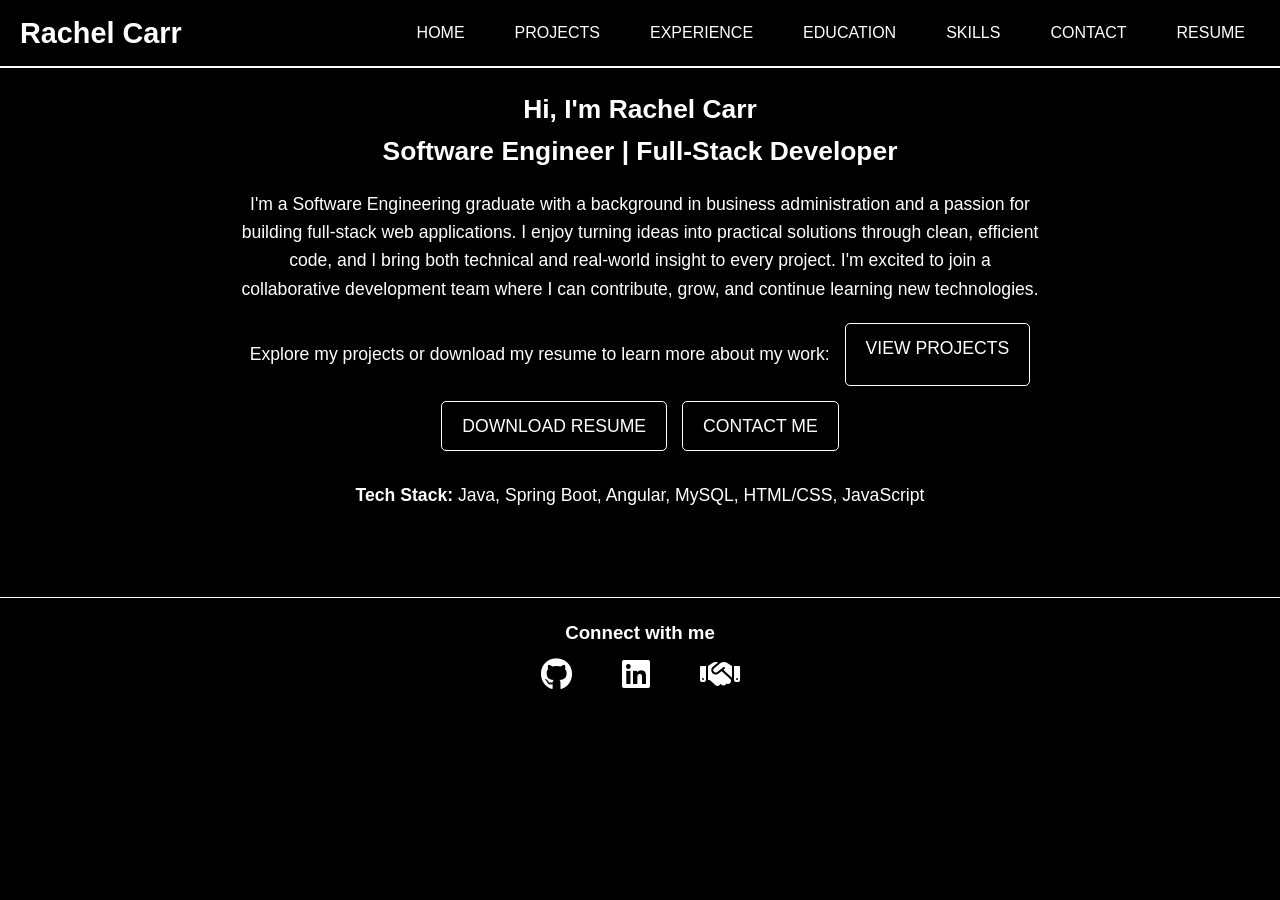
<file: index.html>
<!DOCTYPE html>
<html lang="en">
<head>
  <meta charset="UTF-8" />
  <meta name="viewport" content="width=device-width, initial-scale=1.0"/>
  <title>Home Page</title>
  <link rel="stylesheet" href="styles.css" />
  <link rel="stylesheet" href="https://cdnjs.cloudflare.com/ajax/libs/font-awesome/6.5.0/css/all.min.css" crossorigin="anonymous" referrerpolicy="no-referrer" />
</head>
<body>
  <header>
    <nav class="primaryNav">
      <h2>Rachel Carr</h2>
      
      <!-- Hamburger Icon -->
      <div class="hamburger" onclick="toggleMenu()">
        <i class="fas fa-bars"></i>
      </div>
    
      <!-- Navigation Links -->
      <div class="navLinks" id="navLinks">
        <a href="index.html">Home</a>
        <a href="projects.html">Projects</a>
        <a href="experience.html">Experience</a>
        <a href="education.html">Education</a>
        <a href="skillsAndCerts.html">Skills</a>
        <a href="contact.html">Contact</a>
        <a href="SWE Resume (1).pdf" download>Resume</a>
      </div>
    </nav>
    
  </header>

  <section class="intro">
    <h1>Hi, I'm Rachel Carr</h1>
    <h2>Software Engineer | Full-Stack Developer</h2>
    <p>
      I'm a Software Engineering graduate with a background in business administration and a passion for building full-stack web applications. I enjoy turning ideas into practical solutions through clean, efficient code, and I bring both technical and real-world insight to every project. I'm excited to join a collaborative development team where I can contribute, grow, and continue learning new technologies.
    </p>        

    <div class="cta">
      <p>Explore my projects or download my resume to learn more about my work:</p>
      <a href="projects.html" class="button">View Projects</a>
      <a href="SWE Resume (1).pdf" class="button" download>Download Resume</a>
      <a href="contact.html" class="button">Contact Me</a>
    </div>

    <div class="tech-stack">
      <p><strong>Tech Stack:</strong> Java, Spring Boot, Angular, MySQL, HTML/CSS, JavaScript</p>
    </div>
  </section>

  <footer class="socials">
    <h3>Connect with me</h3>
    <div class="social-links">
      <a href="https://github.com/rachelmcarr" target="_blank" title="GitHub">
        <i class="fab fa-github fa-2x"></i>
      </a>
      <a href="https://www.linkedin.com/in/rachelmcarr" target="_blank" title="LinkedIn">
        <i class="fab fa-linkedin fa-2x"></i>
      </a>
      <a href="https://wgu.joinhandshake.com/profiles/h29daa" target="_blank" title="Handshake">
        <i class="fas fa-handshake fa-2x"></i> <!-- Not official, but works -->
      </a>
    </div>
  </footer>  
  <script src="script.js"></script>

</body>
</html>
</file>
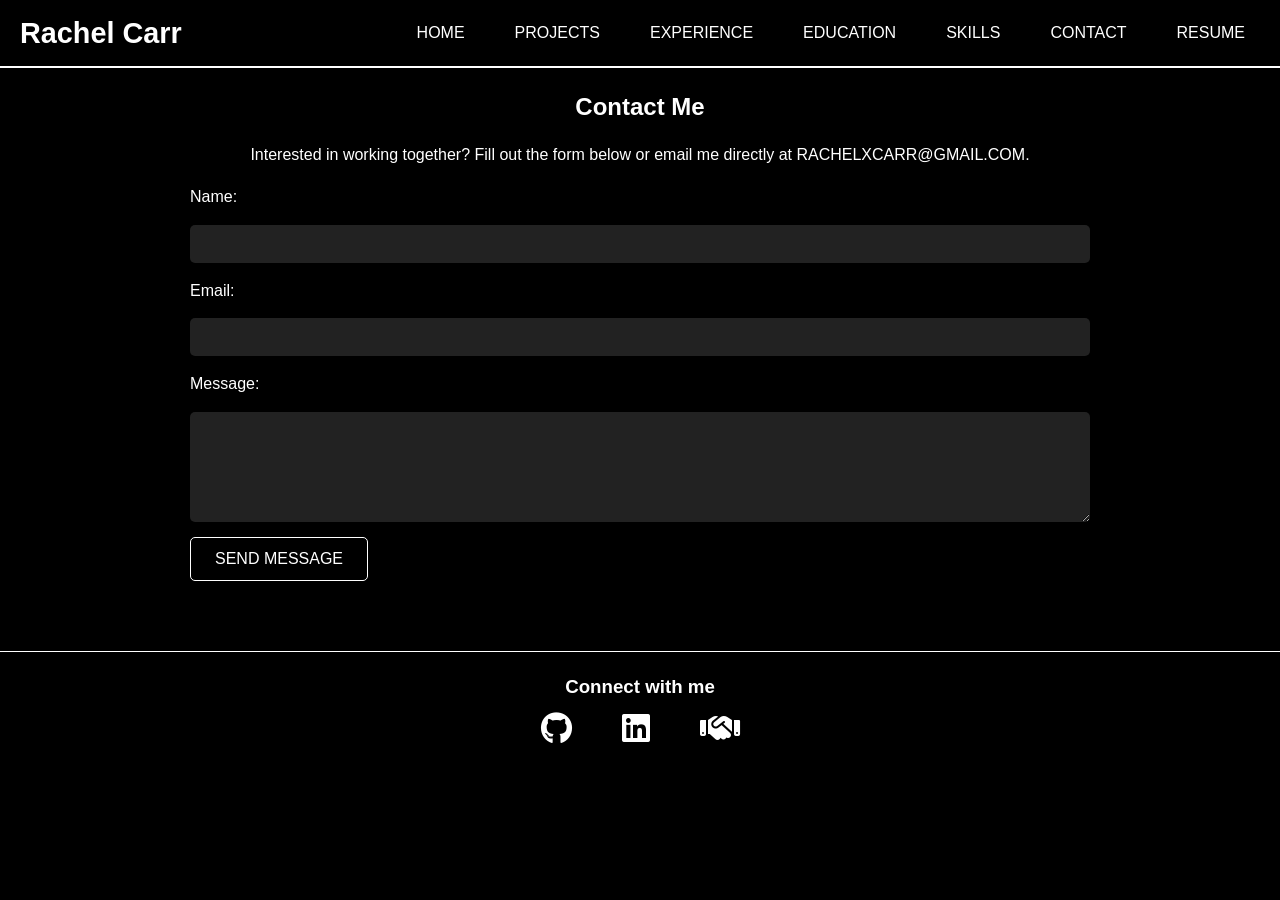
<file: contact.html>
<!DOCTYPE html>
<html lang="en">
<head>
  <meta charset="UTF-8" />
  <meta name="viewport" content="width=device-width, initial-scale=1.0"/>
  <title>Contact</title>
  <link rel="stylesheet" href="styles.css" />
  <link rel="stylesheet" href="https://cdnjs.cloudflare.com/ajax/libs/font-awesome/6.5.0/css/all.min.css" crossorigin="anonymous" referrerpolicy="no-referrer" />
</head>
<body>
  <header>
    <nav class="primaryNav">
      <h2>Rachel Carr</h2>
      
      <!-- Hamburger Icon -->
      <div class="hamburger" onclick="toggleMenu()">
        <i class="fas fa-bars"></i>
      </div>
    
      <!-- Navigation Links -->
      <div class="navLinks" id="navLinks">
        <a href="index.html">Home</a>
        <a href="projects.html">Projects</a>
        <a href="experience.html">Experience</a>
        <a href="education.html">Education</a>
        <a href="skillsAndCerts.html">Skills</a>
        <a href="contact.html">Contact</a>
        <a href="SWE Resume (1).pdf" download>Resume</a>
      </div>
    </nav>
    
  </header>

  <section class="contact">
    <h2>Contact Me</h2>
    <p>Interested in working together? Fill out the form below or email me directly at <a href="mailto:rachelxcarr@gmail.com">rachelxcarr@gmail.com</a>.</p>

    <form class="contactForm" action="https://formspree.io/f/mgvkawer" method="POST">
      <label for="name">Name:</label>
      <input type="text" id="name" name="name" required />

      <label for="email">Email:</label>
      <input type="email" id="email" name="email" required />

      <label for="message">Message:</label>
      <textarea id="message" name="message" rows="5" required></textarea>

      <button type="submit">Send Message</button>
    </form>
  </section>

  <footer class="socials">
    <h3>Connect with me</h3>
    <div class="social-links">
      <a href="https://github.com/rachelmcarr" target="_blank" title="GitHub">
        <i class="fab fa-github fa-2x"></i>
      </a>
      <a href="https://www.linkedin.com/in/rachelmcarr" target="_blank" title="LinkedIn">
        <i class="fab fa-linkedin fa-2x"></i>
      </a>
      <a href="https://wgu.joinhandshake.com/profiles/h29daa" target="_blank" title="Handshake">
        <i class="fas fa-handshake fa-2x"></i> <!-- Not official, but works -->
      </a>
    </div>
  </footer>  
  <script src="script.js"></script>

</body>
</html>
</file>
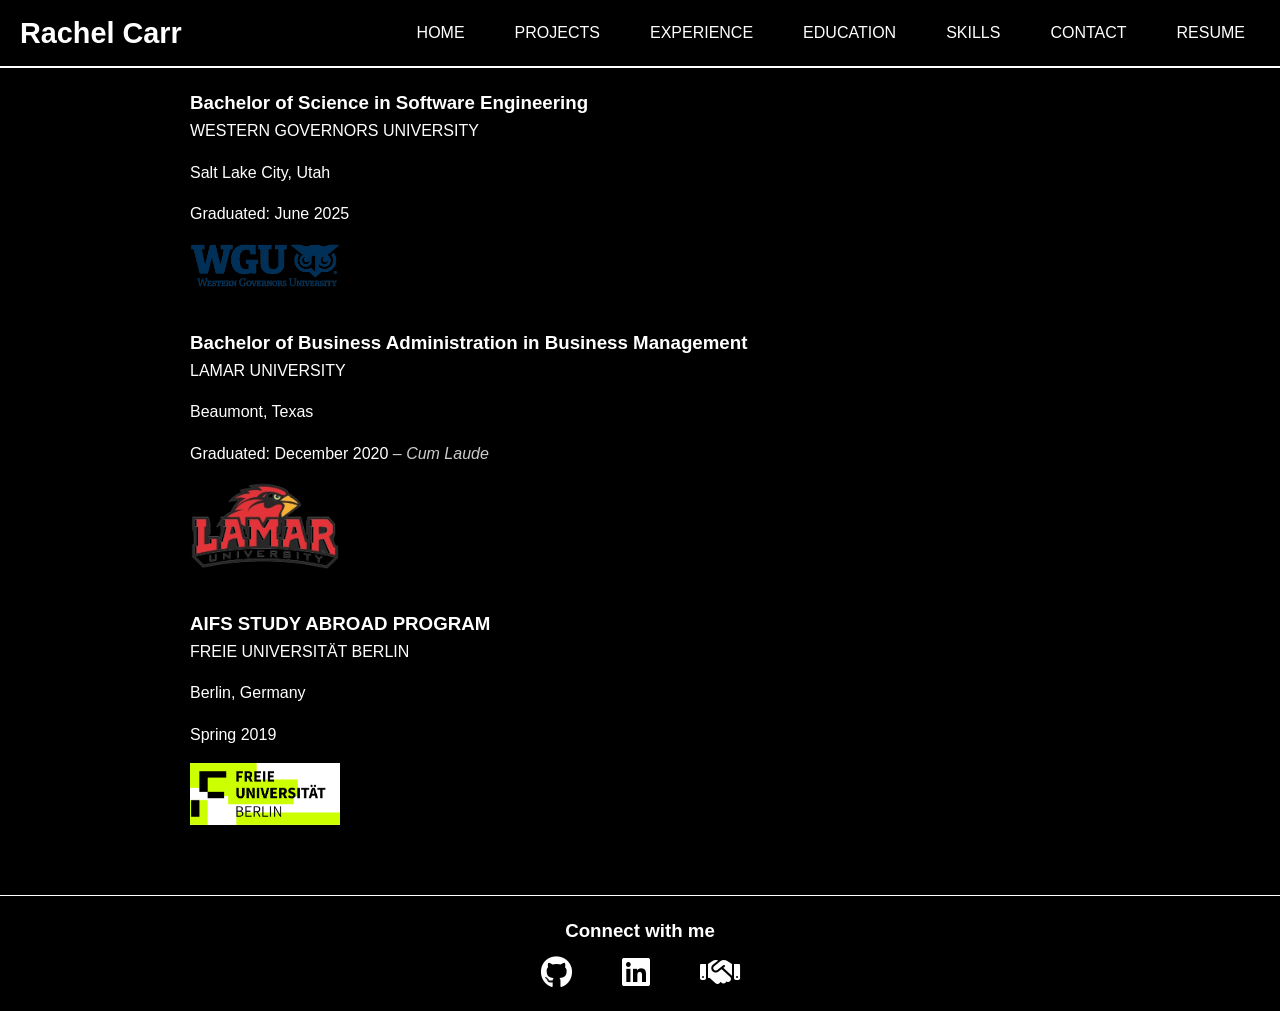
<file: education.html>
<!DOCTYPE html>
<html lang="en">
<head>
  <meta charset="UTF-8" />
  <meta name="viewport" content="width=device-width, initial-scale=1.0"/>
  <title>Education</title>
  <link rel="stylesheet" href="styles.css" />
  <link rel="stylesheet" href="https://cdnjs.cloudflare.com/ajax/libs/font-awesome/6.5.0/css/all.min.css" crossorigin="anonymous" referrerpolicy="no-referrer" />
</head>
<body>
  <header>
    <nav class="primaryNav">
      <h2>Rachel Carr</h2>
      
      <!-- Hamburger Icon -->
      <div class="hamburger" onclick="toggleMenu()">
        <i class="fas fa-bars"></i>
      </div>
    
      <!-- Navigation Links -->
      <div class="navLinks" id="navLinks">
        <a href="index.html">Home</a>
        <a href="projects.html">Projects</a>
        <a href="experience.html">Experience</a>
        <a href="education.html">Education</a>
        <a href="skillsAndCerts.html">Skills</a>
        <a href="contact.html">Contact</a>
        <a href="SWE Resume (1).pdf" download>Resume</a>
      </div>
    </nav>
    
  </header>

  <section class="wgu">
    <h3>Bachelor of Science in Software Engineering</h3>
    <a href="https://www.wgu.edu/">Western Governors University</a>
    <p>Salt Lake City, Utah</p>
    <p>Graduated: June 2025</p>
    <img src="wguLogo.png" alt="Western Governors University Logo" />
  </section>

  <section class="lamar">
    <h3>Bachelor of Business Administration in Business Management</h3>
    <a href="https://www.lamar.edu/">Lamar University</a>
    <p>Beaumont, Texas</p>
    <p>Graduated: December 2020 <span class="honors">– Cum Laude</span></p>
    <img src="lamarLogo.png" alt="Lamar University Logo" />
  </section>

  <section class="lamar">
    <h3><a href="https://www.aifsabroad.com/">AIFS Study Abroad Program</a></h3>
    <a href="https://www.fu-berlin.de/en/index.html">Freie Universität Berlin</a>
    <p>Berlin, Germany</p>
    <p>Spring 2019</p>
    <img src="fubestLogo.png" alt="Freie Universität Berlin Logo" />
  </section>

  <footer class="socials">
    <h3>Connect with me</h3>
    <div class="social-links">
      <a href="https://github.com/rachelmcarr" target="_blank" title="GitHub">
        <i class="fab fa-github fa-2x"></i>
      </a>
      <a href="https://www.linkedin.com/in/rachelmcarr" target="_blank" title="LinkedIn">
        <i class="fab fa-linkedin fa-2x"></i>
      </a>
      <a href="https://wgu.joinhandshake.com/profiles/h29daa" target="_blank" title="Handshake">
        <i class="fas fa-handshake fa-2x"></i> <!-- Not official, but works -->
      </a>
    </div>
  </footer>  
  <script src="script.js"></script>

</body>
</html>
</file>
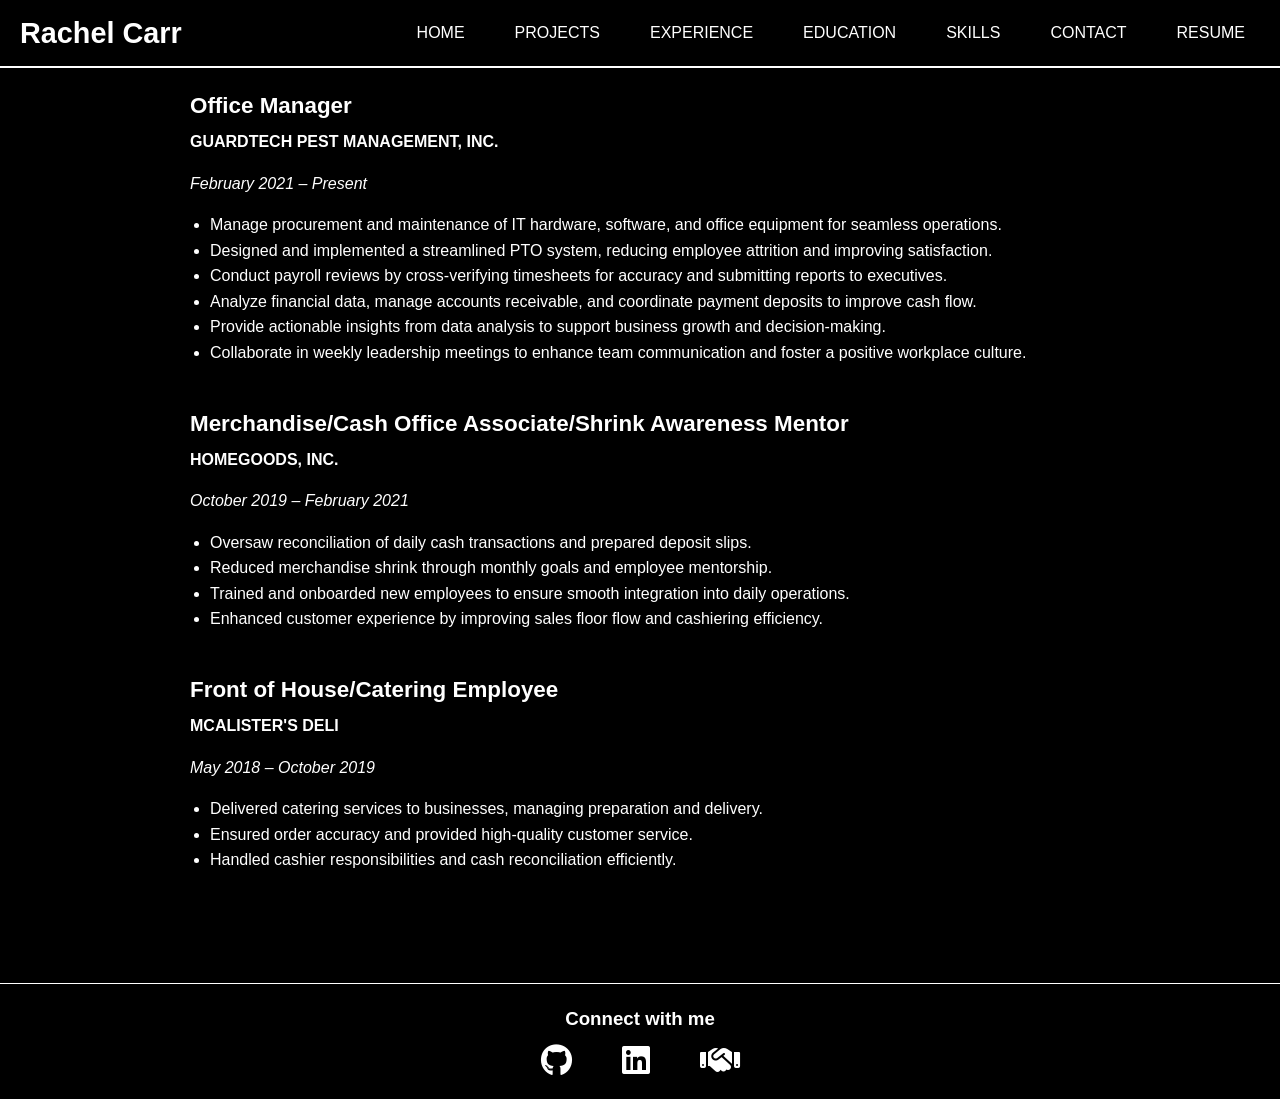
<file: experience.html>
<!DOCTYPE html>
<html lang="en">
<head>
  <meta charset="UTF-8" />
  <meta name="viewport" content="width=device-width, initial-scale=1.0"/>
  <title>Professional Experience</title>
  <link rel="stylesheet" href="styles.css" />
  <link rel="stylesheet" href="https://cdnjs.cloudflare.com/ajax/libs/font-awesome/6.5.0/css/all.min.css" crossorigin="anonymous" referrerpolicy="no-referrer" />
</head>
<body>
  <header>
    <nav class="primaryNav">
      <h2>Rachel Carr</h2>
      
      <!-- Hamburger Icon -->
      <div class="hamburger" onclick="toggleMenu()">
        <i class="fas fa-bars"></i>
      </div>
    
      <!-- Navigation Links -->
      <div class="navLinks" id="navLinks">
        <a href="index.html">Home</a>
        <a href="projects.html">Projects</a>
        <a href="experience.html">Experience</a>
        <a href="education.html">Education</a>
        <a href="skillsAndCerts.html">Skills</a>
        <a href="contact.html">Contact</a>
        <a href="SWE Resume (1).pdf" download>Resume</a>
      </div>
    </nav>
    
  </header>

  <section class="experience">
    <div class="job">
      <h3 class="jobTitle">Office Manager</h3>
      <a class="company" href="https://www.guardtechpest.com/" target="_blank">GuardTech Pest Management, Inc.</a>
      <p class="date">February 2021 – Present</p>
      <ul class="jobDuties">
        <li>Manage procurement and maintenance of IT hardware, software, and office equipment for seamless operations.</li>
        <li>Designed and implemented a streamlined PTO system, reducing employee attrition and improving satisfaction.</li>
        <li>Conduct payroll reviews by cross-verifying timesheets for accuracy and submitting reports to executives.</li>
        <li>Analyze financial data, manage accounts receivable, and coordinate payment deposits to improve cash flow.</li>
        <li>Provide actionable insights from data analysis to support business growth and decision-making.</li>
        <li>Collaborate in weekly leadership meetings to enhance team communication and foster a positive workplace culture.</li>
      </ul>
    </div>

    <div class="job">
      <h3 class="jobTitle">Merchandise/Cash Office Associate/Shrink Awareness Mentor</h3>
      <a class="company" href="https://www.homegoods.com/" target="_blank">HomeGoods, Inc.</a>
      <p class="date">October 2019 – February 2021</p>
      <ul class="jobDuties">
        <li>Oversaw reconciliation of daily cash transactions and prepared deposit slips.</li>
        <li>Reduced merchandise shrink through monthly goals and employee mentorship.</li>
        <li>Trained and onboarded new employees to ensure smooth integration into daily operations.</li>
        <li>Enhanced customer experience by improving sales floor flow and cashiering efficiency.</li>
      </ul>
    </div>

    <div class="job">
      <h3 class="jobTitle">Front of House/Catering Employee</h3>
      <a class="company" href="https://www.mcalistersdeli.com/" target="_blank">McAlister's Deli</a>
      <p class="date">May 2018 – October 2019</p>
      <ul class="jobDuties">
        <li>Delivered catering services to businesses, managing preparation and delivery.</li>
        <li>Ensured order accuracy and provided high-quality customer service.</li>
        <li>Handled cashier responsibilities and cash reconciliation efficiently.</li>
      </ul>
    </div>
  </section>

  <footer class="socials">
    <h3>Connect with me</h3>
    <div class="social-links">
      <a href="https://github.com/rachelmcarr" target="_blank" title="GitHub">
        <i class="fab fa-github fa-2x"></i>
      </a>
      <a href="https://www.linkedin.com/in/rachelmcarr" target="_blank" title="LinkedIn">
        <i class="fab fa-linkedin fa-2x"></i>
      </a>
      <a href="https://wgu.joinhandshake.com/profiles/h29daa" target="_blank" title="Handshake">
        <i class="fas fa-handshake fa-2x"></i> <!-- Not official, but works -->
      </a>
    </div>
  </footer>  
  <script src="script.js"></script>

</body>
</html>
</file>
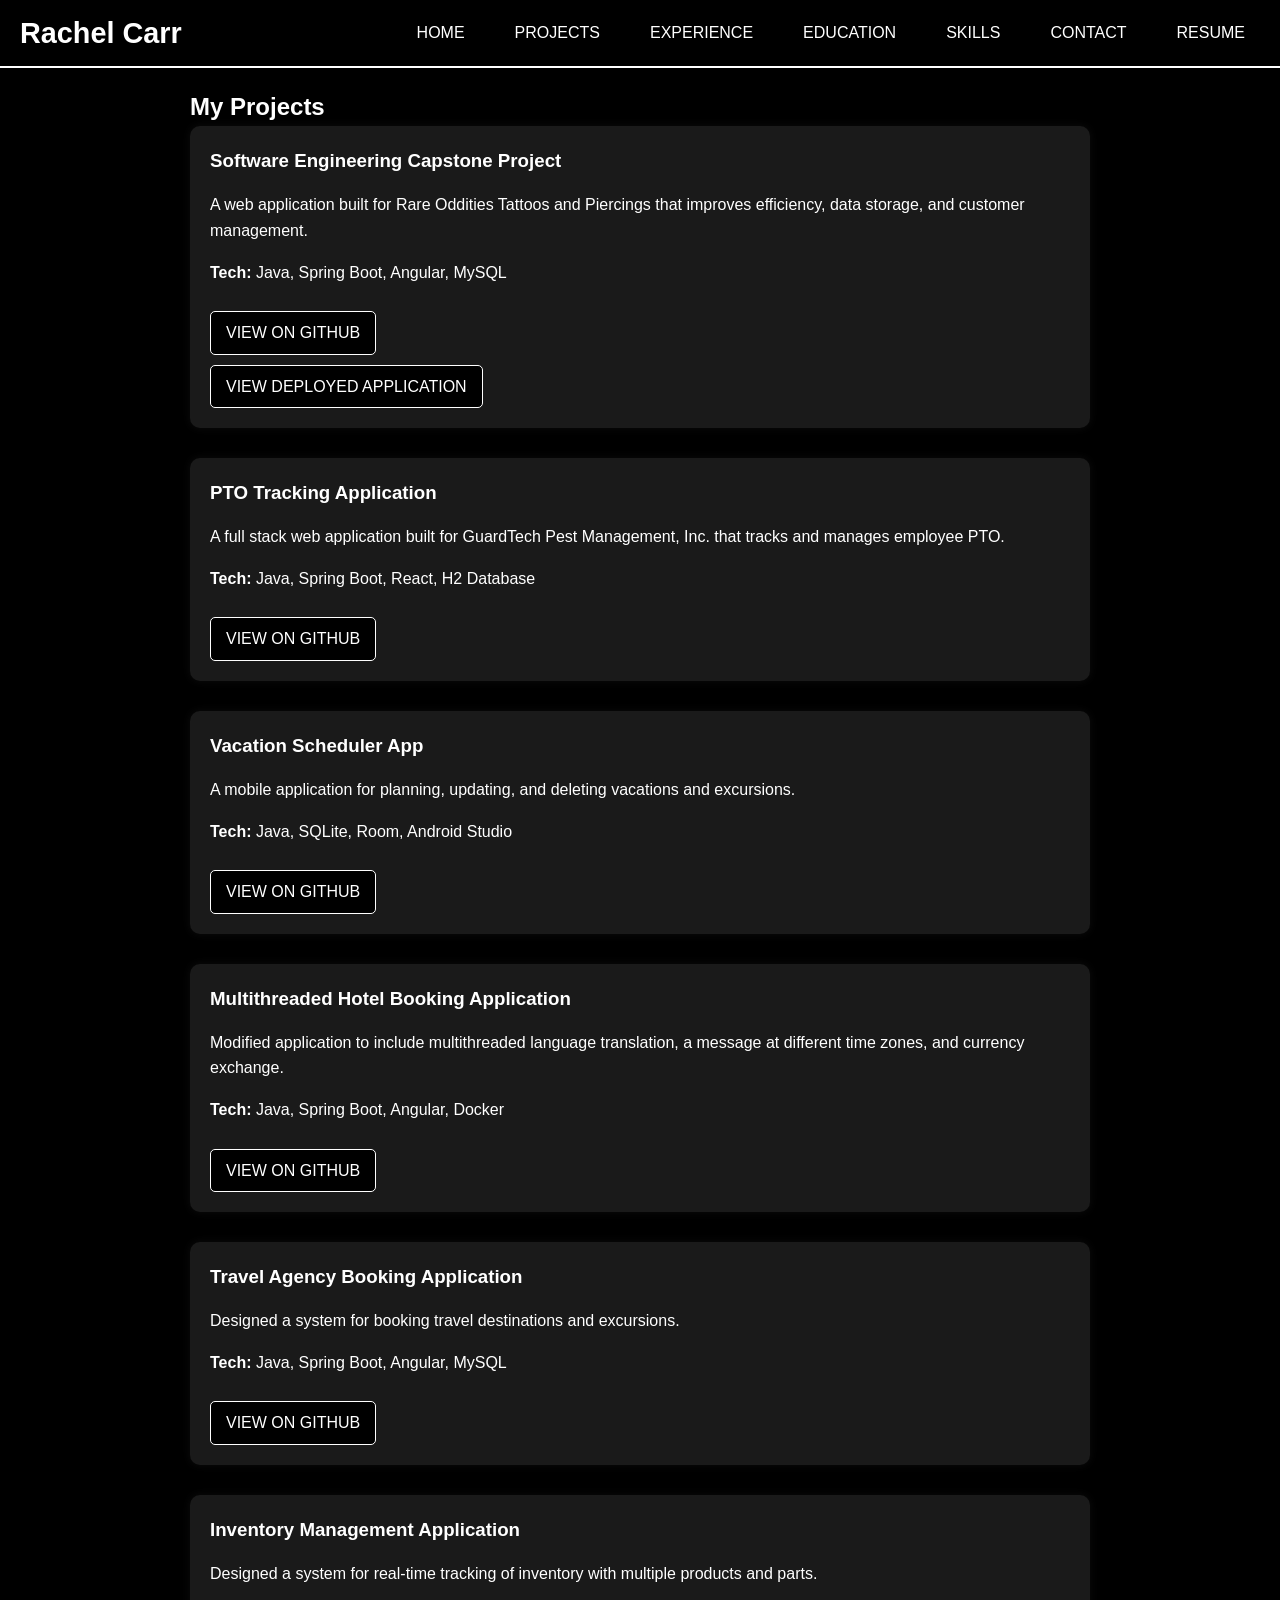
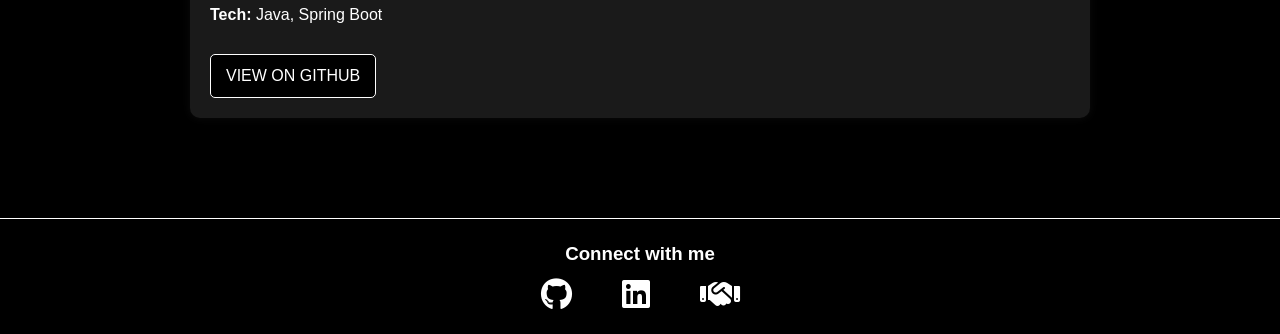
<file: projects.html>
<!DOCTYPE html>
<html lang="en">
<head>
  <meta charset="UTF-8" />
  <meta name="viewport" content="width=device-width, initial-scale=1.0"/>
  <title>Projects</title>
  <link rel="stylesheet" href="styles.css" />
  <link rel="stylesheet" href="https://cdnjs.cloudflare.com/ajax/libs/font-awesome/6.5.0/css/all.min.css" crossorigin="anonymous" referrerpolicy="no-referrer" />
</head>
<body>
  <header>
    <nav class="primaryNav">
      <h2>Rachel Carr</h2>
      
      <!-- Hamburger Icon -->
      <div class="hamburger" onclick="toggleMenu()">
        <i class="fas fa-bars"></i>
      </div>
    
      <!-- Navigation Links -->
      <div class="navLinks" id="navLinks">
        <a href="index.html">Home</a>
        <a href="projects.html">Projects</a>
        <a href="experience.html">Experience</a>
        <a href="education.html">Education</a>
        <a href="skillsAndCerts.html">Skills</a>
        <a href="contact.html">Contact</a>
        <a href="SWE Resume (1).pdf" download>Resume</a>
      </div>
    </nav>
    
  </header>

  <section class="projects">
    <h2>My Projects</h2>

    <div class="project">
        <h3>Software Engineering Capstone Project</h3>
        <p>A web application built for Rare Oddities Tattoos and Piercings that improves efficiency, data storage, and customer management.</p>
        <p><strong>Tech:</strong> Java, Spring Boot, Angular, MySQL</p>
        <a href="https://github.com/rachelmcarr/D424-Capstone-Import.git" target="_blank">View on GitHub</a><br>
        <a href="https://rare-oddities.web.app/home" target="_blank">View Deployed Application</a>
      </div>

    <div class="project">
        <h3>PTO Tracking Application</h3>
        <p>A full stack web application built for GuardTech Pest Management, Inc. that tracks and manages employee PTO.</p>
        <p><strong>Tech:</strong> Java, Spring Boot, React, H2 Database</p>
        <a href="https://github.com/rachelmcarr/pto-tracker.git" target="_blank">View on GitHub</a><br>
      </div>

    <div class="project">
        <h3>Vacation Scheduler App</h3>
        <p>A mobile application for planning, updating, and deleting vacations and excursions.</p>
        <p><strong>Tech:</strong> Java, SQLite, Room, Android Studio</p>
        <a href="https://github.com/rachelmcarr/Vacation-Scheduler-App-D308-.git" target="_blank">View on GitHub</a>
      </div>
    
    <div class="project">
      <h3>Multithreaded Hotel Booking Application</h3>
      <p>Modified application to include multithreaded language translation, a message at different time zones, and currency exchange.</p>
      <p><strong>Tech:</strong> Java, Spring Boot, Angular, Docker</p>
      <a href="https://github.com/rachelmcarr/Hotel-Booking-Application.git" target="_blank">View on GitHub</a>
    </div>

    <div class="project">
      <h3>Travel Agency Booking Application</h3>
      <p>Designed a system for booking travel destinations and excursions.</p>
      <p><strong>Tech:</strong> Java, Spring Boot, Angular, MySQL</p>
      <a href="https://github.com/rachelmcarr/Travel-Agency-Booking-Application.git" target="_blank">View on GitHub</a>
    </div>

    <div class="project">
      <h3>Inventory Management Application</h3>
      <p>Designed a system for real-time tracking of inventory with multiple products and parts.</p>
      <p><strong>Tech:</strong> Java, Spring Boot</p>
      <a href="https://github.com/rachelmcarr/Inventory-Management-Application.git" target="_blank">View on GitHub</a>
    </div>
    
  </section>

  <footer class="socials">
    <h3>Connect with me</h3>
    <div class="social-links">
      <a href="https://github.com/rachelmcarr" target="_blank" title="GitHub">
        <i class="fab fa-github fa-2x"></i>
      </a>
      <a href="https://www.linkedin.com/in/rachelmcarr" target="_blank" title="LinkedIn">
        <i class="fab fa-linkedin fa-2x"></i>
      </a>
      <a href="https://wgu.joinhandshake.com/profiles/h29daa" target="_blank" title="Handshake">
        <i class="fas fa-handshake fa-2x"></i> <!-- Not official, but works -->
      </a>
    </div>
  </footer>  
  <script src="script.js"></script>

</body>
</html>
</file>
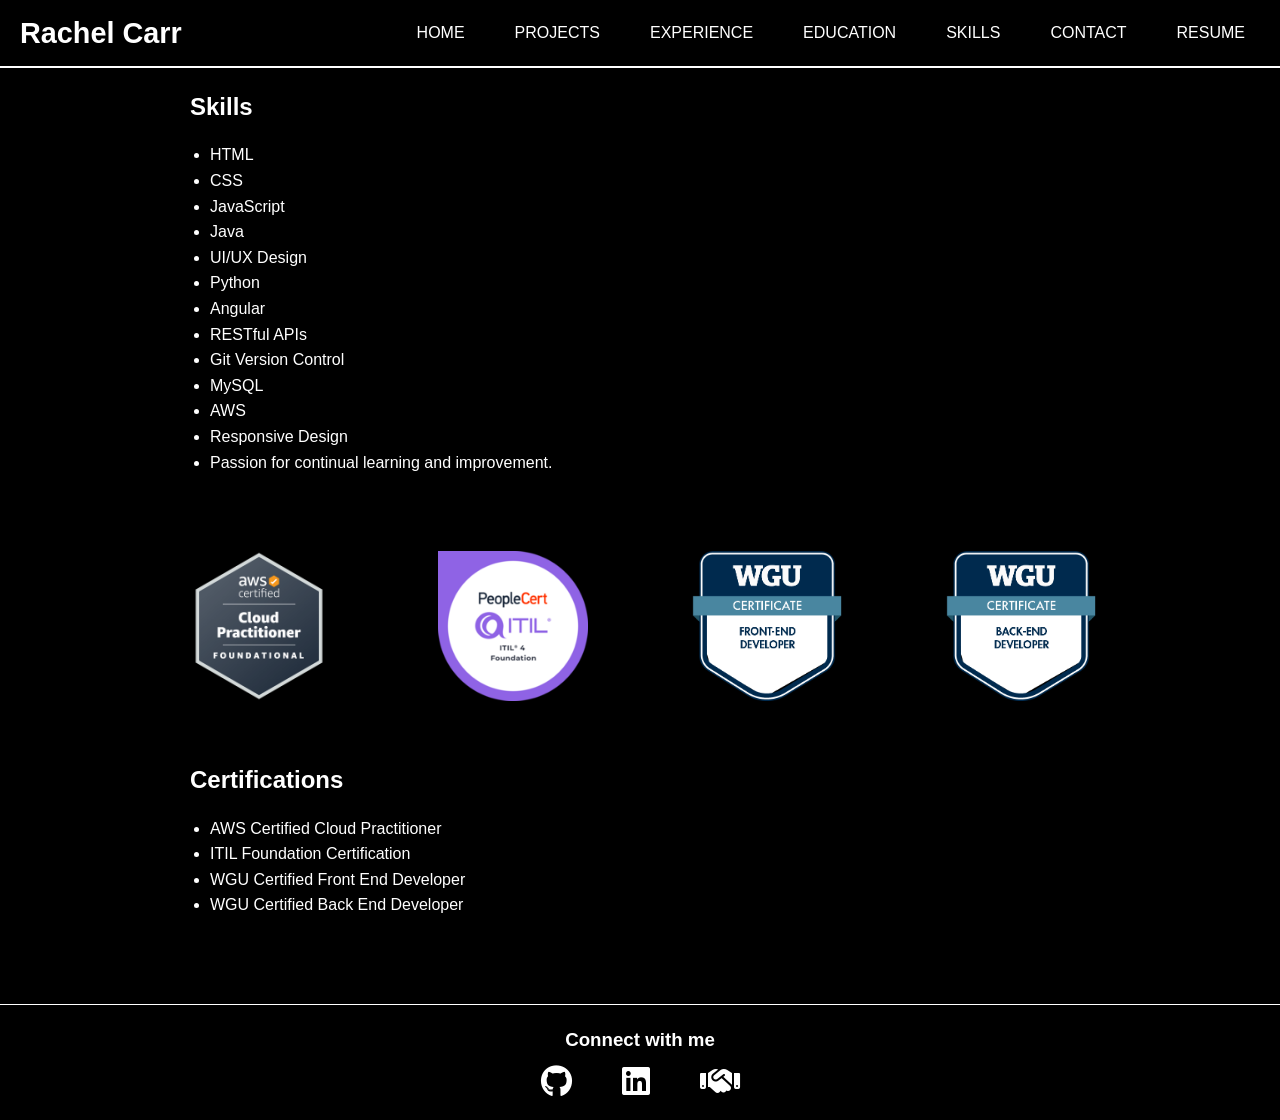
<file: skillsAndCerts.html>
<!DOCTYPE html>
<html lang="en">
<head>
  <meta charset="UTF-8" />
  <meta name="viewport" content="width=device-width, initial-scale=1.0"/>
  <title>Skills and Certifications</title>
  <link rel="stylesheet" href="styles.css" />
  <link rel="stylesheet" href="https://cdnjs.cloudflare.com/ajax/libs/font-awesome/6.5.0/css/all.min.css" crossorigin="anonymous" referrerpolicy="no-referrer" />
</head>
<body>
  <header>
    <nav class="primaryNav">
      <h2>Rachel Carr</h2>
      
      <!-- Hamburger Icon -->
      <div class="hamburger" onclick="toggleMenu()">
        <i class="fas fa-bars"></i>
      </div>
    
      <!-- Navigation Links -->
      <div class="navLinks" id="navLinks">
        <a href="index.html">Home</a>
        <a href="projects.html">Projects</a>
        <a href="experience.html">Experience</a>
        <a href="education.html">Education</a>
        <a href="skillsAndCerts.html">Skills</a>
        <a href="contact.html">Contact</a>
        <a href="SWE Resume (1).pdf" download>Resume</a>
      </div>
    </nav>
    
  </header>

  <section class="skills">
    <h2>Skills</h2>
    <ul>
      <li>HTML</li>
      <li>CSS</li>
      <li>JavaScript</li>
      <li>Java</li>
      <li>UI/UX Design</li>
      <li>Python</li>
      <li>Angular</li>
      <li>RESTful APIs</li>
      <li>Git Version Control</li>
      <li>MySQL</li>
      <li>AWS</li>
      <li>Responsive Design</li>
      <li>Passion for continual learning and improvement.</li>
    </ul>
  </section>

  <section class="certGallery">
    <img src="aws.png" alt="AWS Certified Cloud Practitioner" />
    <img src="itil.png" alt="ITIL Foundation Certification" />
    <img src="wguFed.png" alt="WGU Certified Front End Developer" />
    <img src="wguBed.png" alt="WGU Certified Back End Developer">
  </section>

  <section class="certifications">
    <h2>Certifications</h2>
    <ul>
      <li>AWS Certified Cloud Practitioner</li>
      <li>ITIL Foundation Certification</li>
      <li>WGU Certified Front End Developer</li>
      <li>WGU Certified Back End Developer</li>
    </ul>
  </section>

  <footer class="socials">
    <h3>Connect with me</h3>
    <div class="social-links">
      <a href="https://github.com/rachelmcarr" target="_blank" title="GitHub">
        <i class="fab fa-github fa-2x"></i>
      </a>
      <a href="https://www.linkedin.com/in/rachelmcarr" target="_blank" title="LinkedIn">
        <i class="fab fa-linkedin fa-2x"></i>
      </a>
      <a href="https://wgu.joinhandshake.com/profiles/h29daa" target="_blank" title="Handshake">
        <i class="fas fa-handshake fa-2x"></i> <!-- Not official, but works -->
      </a>
    </div>
  </footer>  
  <script src="script.js"></script>

</body>
</html>
</file>
<file: styles.css>
/* General Styling */
body {
  font-family: "Century Gothic", sans-serif;
  margin: 0;
  background-color: black;
  color: white;
  line-height: 1.6;
}

h1, h2, h3 {
  margin: 0;
}

a, button {
  text-transform: uppercase;
  color: white;
  text-decoration: none;
}

/* Navigation */
.primaryNav {
  display: flex;
  justify-content: space-between;
  align-items: center;
  padding: 10px 20px;
  background-color: black;
  border-bottom: 2px solid white;
  flex-wrap: wrap;
  position: relative;
}

.primaryNav h2 {
  font-size: 1.8em;
}

.navLinks {
  display: flex;
  gap: 20px;
}

.navLinks a,
.navLinks button {
  padding: 8px 15px;
  border-radius: 5px;
  background-color: black;
  transition: background-color 0.3s, font-weight 0.3s, border 0.3s;
  border: none;
}

.navLinks a:hover,
.navLinks button:hover {
  background-color: black;
  font-weight: bold;
  border: 1px solid white;
}

/* Hamburger Styles */
.hamburger {
  display: none;
  cursor: pointer;
  font-size: 1.8em;
  color: white;
  margin-left: auto;
}

/* Intro */
.intro {
  padding: 20px;
  max-width: 800px;
  margin: auto;
  text-align: center;
  font-size: 1.1em;
}

/* Sections */
section {
  padding: 20px;
  max-width: 900px;
  margin: auto;
}

ul {
  list-style: disc;
  padding-left: 20px;
}

.job {
  margin-bottom: 40px;
}

.jobTitle {
  font-size: 1.4em;
  margin-bottom: 5px;
}

.company {
  display: block;
  font-weight: bold;
  margin-bottom: 5px;
  color: white;
}

.date {
  font-style: italic;
  margin-bottom: 10px;
}

/* Certifications */
.certGallery {
  display: grid;
  grid-template-columns: repeat(auto-fit, minmax(200px, 1fr));
  gap: 15px;
  max-width: 1000px;
  margin: 20px auto;
}

.certGallery img {
  width: 100%;
  max-width: 150px;
  height: auto;
  margin: auto;
  display: block;
  transition: transform 0.3s;
}

.certGallery img:hover {
  transform: scale(1.05);
}

/* Education Logos */
.wgu img,
.lamar img,
section.lamar img {
  max-width: 150px;
  height: auto;
  margin-top: 10px;
  display: block;
}

/* Contact Form */
.contact {
  text-align: center;
}

.contactForm {
  display: flex;
  flex-direction: column;
  gap: 15px;
  text-align: left;
}

.contactForm input,
.contactForm textarea {
  padding: 10px;
  border-radius: 5px;
  border: none;
  font-family: inherit;
  font-size: 1em;
  background-color: #222;
  color: white;
}

.contactForm input:focus,
.contactForm textarea:focus {
  outline: 2px solid #9d0208;
}

.contactForm button {
  align-self: flex-start;
  padding: 12px 24px;
  background: black;
  color: white;
  border: 1px solid white;
  border-radius: 5px;
  text-transform: uppercase;
  font-size: 1em;
  cursor: pointer;
  box-shadow: 0 4px 10px rgba(0, 0, 0, 0.3);
  transition: background 0.3s, transform 0.2s;
}

.contactForm button:hover {
  font-weight: bold;
}

/* Footer */
footer.socials {
  text-align: center;
  margin-top: 50px;
  padding: 20px;
  border-top: 1px solid white;
  background-color: black;
}

footer.socials h3 {
  margin-bottom: 10px;
}

.social-links {
  display: flex;
  justify-content: center;
  gap: 20px;
  flex-wrap: wrap;
}

.social-links a {
  color: white;
  margin: 0 15px;
  transition: transform 0.3s, color 0.3s;
  display: inline-block;
}

.social-links a:hover {
  transform: scale(1.2);
  color: #9d0208;
}

.honors {
  font-style: italic;
  color: #ccc;
}

.projects {
  padding: 20px;
  max-width: 900px;
  margin: auto;
}

.project {
  background-color: #1a1a1a;
  padding: 20px;
  margin-bottom: 30px;
  border-radius: 10px;
  box-shadow: 0 0 10px rgba(255, 255, 255, 0.05);
}

.project h3 {
  margin-top: 0;
}

.project a {
  display: inline-block;
  margin-top: 10px;
  background-color: black;
  padding: 8px 15px;
  border-radius: 5px;
  border: 1px solid white;
  transition: background-color 0.3s;
}

.project a:hover {
  font-weight: bold;
}

.cta {
  margin-top: 20px;
  display: flex;
  gap: 15px;
  flex-wrap: wrap;
  justify-content: center;
}

.button {
  background-color: black;
  border: 1px solid white;
  padding: 10px 20px;
  border-radius: 5px;
  color: white;
  text-transform: uppercase;
  text-decoration: none;
  transition: background-color 0.3s;
}

.button:hover {
  font-weight: bold;
}

.tech-stack {
  margin-top: 30px;
  text-align: center;
}

/* Responsive Navigation */
@media (max-width: 768px) {
  .primaryNav {
    flex-direction: row;
    align-items: center;
  }

  .primaryNav h2 {
    font-size: 1.5em;
  }

  .hamburger {
    display: block;
    margin-left: auto;
  }

  .navLinks {
    display: none;
    flex-direction: column;
    width: 100%;
    gap: 10px;
    margin-top: 10px;
  }

  .navLinks.open {
    display: flex;
  }

  .navLinks a,
  .navLinks button {
    width: 100%;
    text-align: left;
    padding: 10px 20px;
    box-sizing: border-box;
  }
}

@media (min-width: 769px) {
  .hamburger {
    display: none !important;
  }
}
</file>
